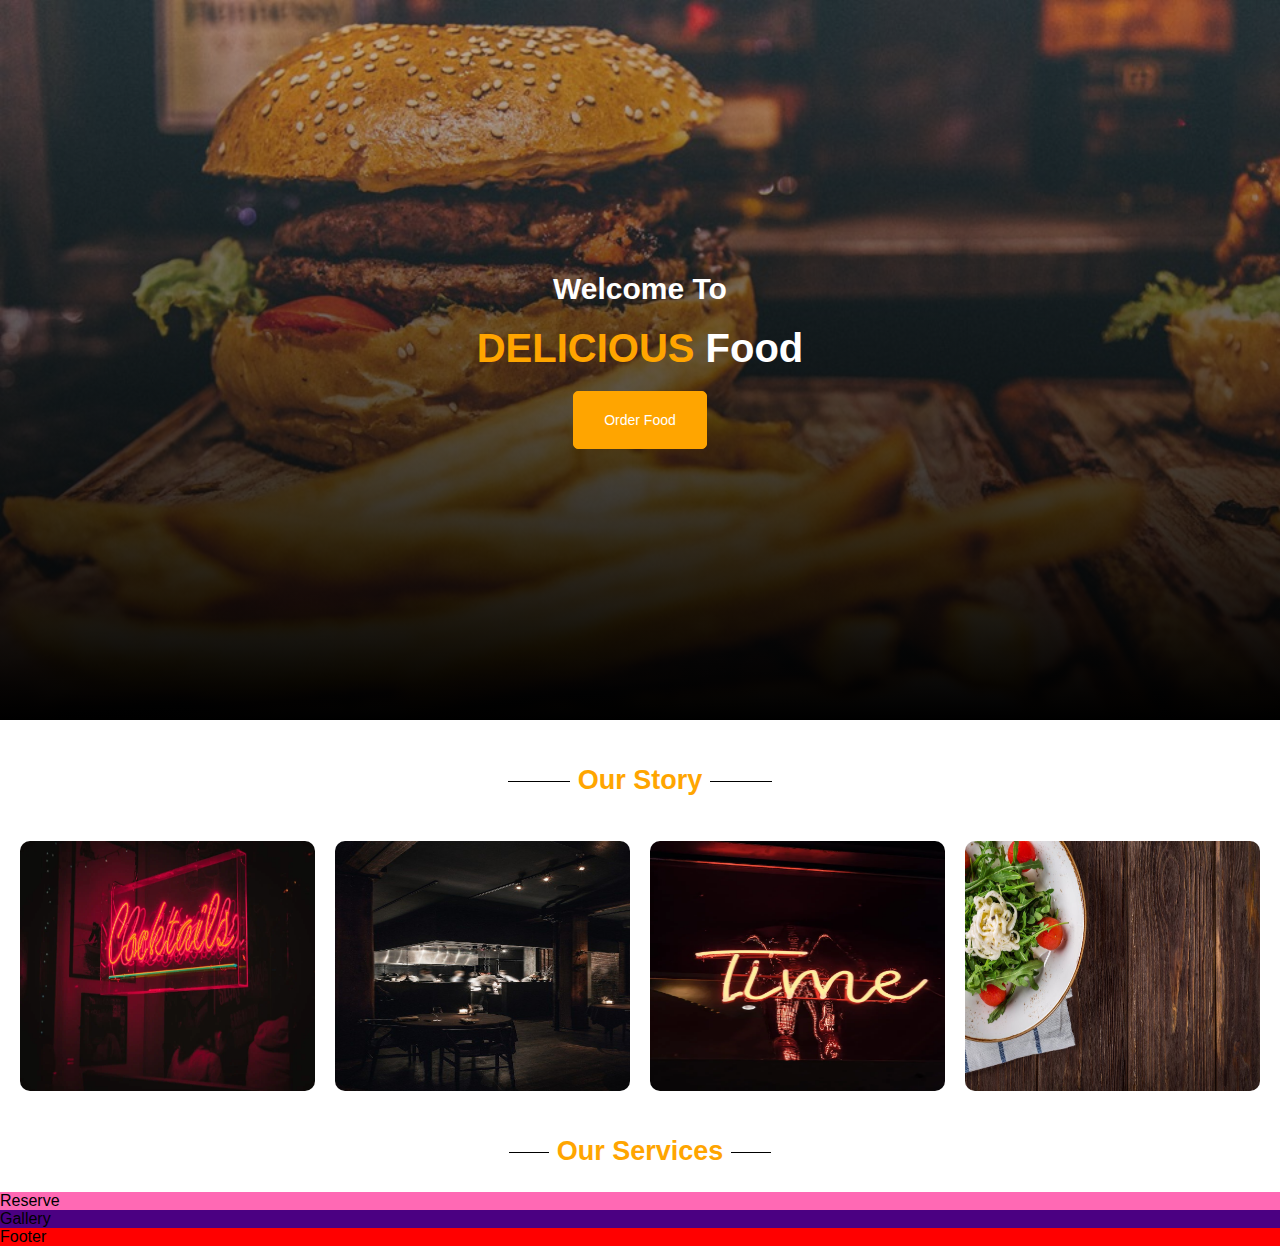
<file: index.htm>
<!DOCTYPE html>
<html lang="en">
<head>
    <meta charset="UTF-8">
    <meta name="viewport" content="width=device-width, initial-scale=1.0">
    <link rel="stylesheet" href="/css/main.css">
    <link rel="stylesheet" href="/css/header.css">
    <link rel="stylesheet" href="/css/gallery.css">
    <link rel="stylesheet" href="/css/footer.css">
    <link rel="stylesheet" href="/css/story.css">
    <link rel="stylesheet" href="/css/service.css">
    <link rel="stylesheet" href="/css/reserve.css">
    <title>Document</title>
</head>
<body>
    <div class="container">
        <header class="header">
            <h3 class="header1">Welcome To</h3>
            <h1 class="header2"><span class="header-text">DELICIOUS</span> Food</h1>
            <button class="header-btn">Order Food</button>
        </header>


        <section class="story">
            <div>
                <h3 class="section-title">Our Story</h3>
            </div>
            <section class="story-images">
                <img class="image image-1" src="/red light.webp" alt="">
                <img class="image image-2" src="/view.jpg" alt="">
                <img class="image image-3" src="/time.webp" alt="">
                <img class="image image-4" src="/pasta.jpeg" alt="">
            </section>
        </section>
        <section class="service">
            <div>
                <h3 class="section-title">Our Services</h3>
            </div>
            <section class="sevices-section">

            </section>
        </section>
        <section class="reserve">Reserve</section>
        <section class="gallery">Gallery</section>
        <section class="footer">Footer</section>
    </div>


</body>
</html>
</file>
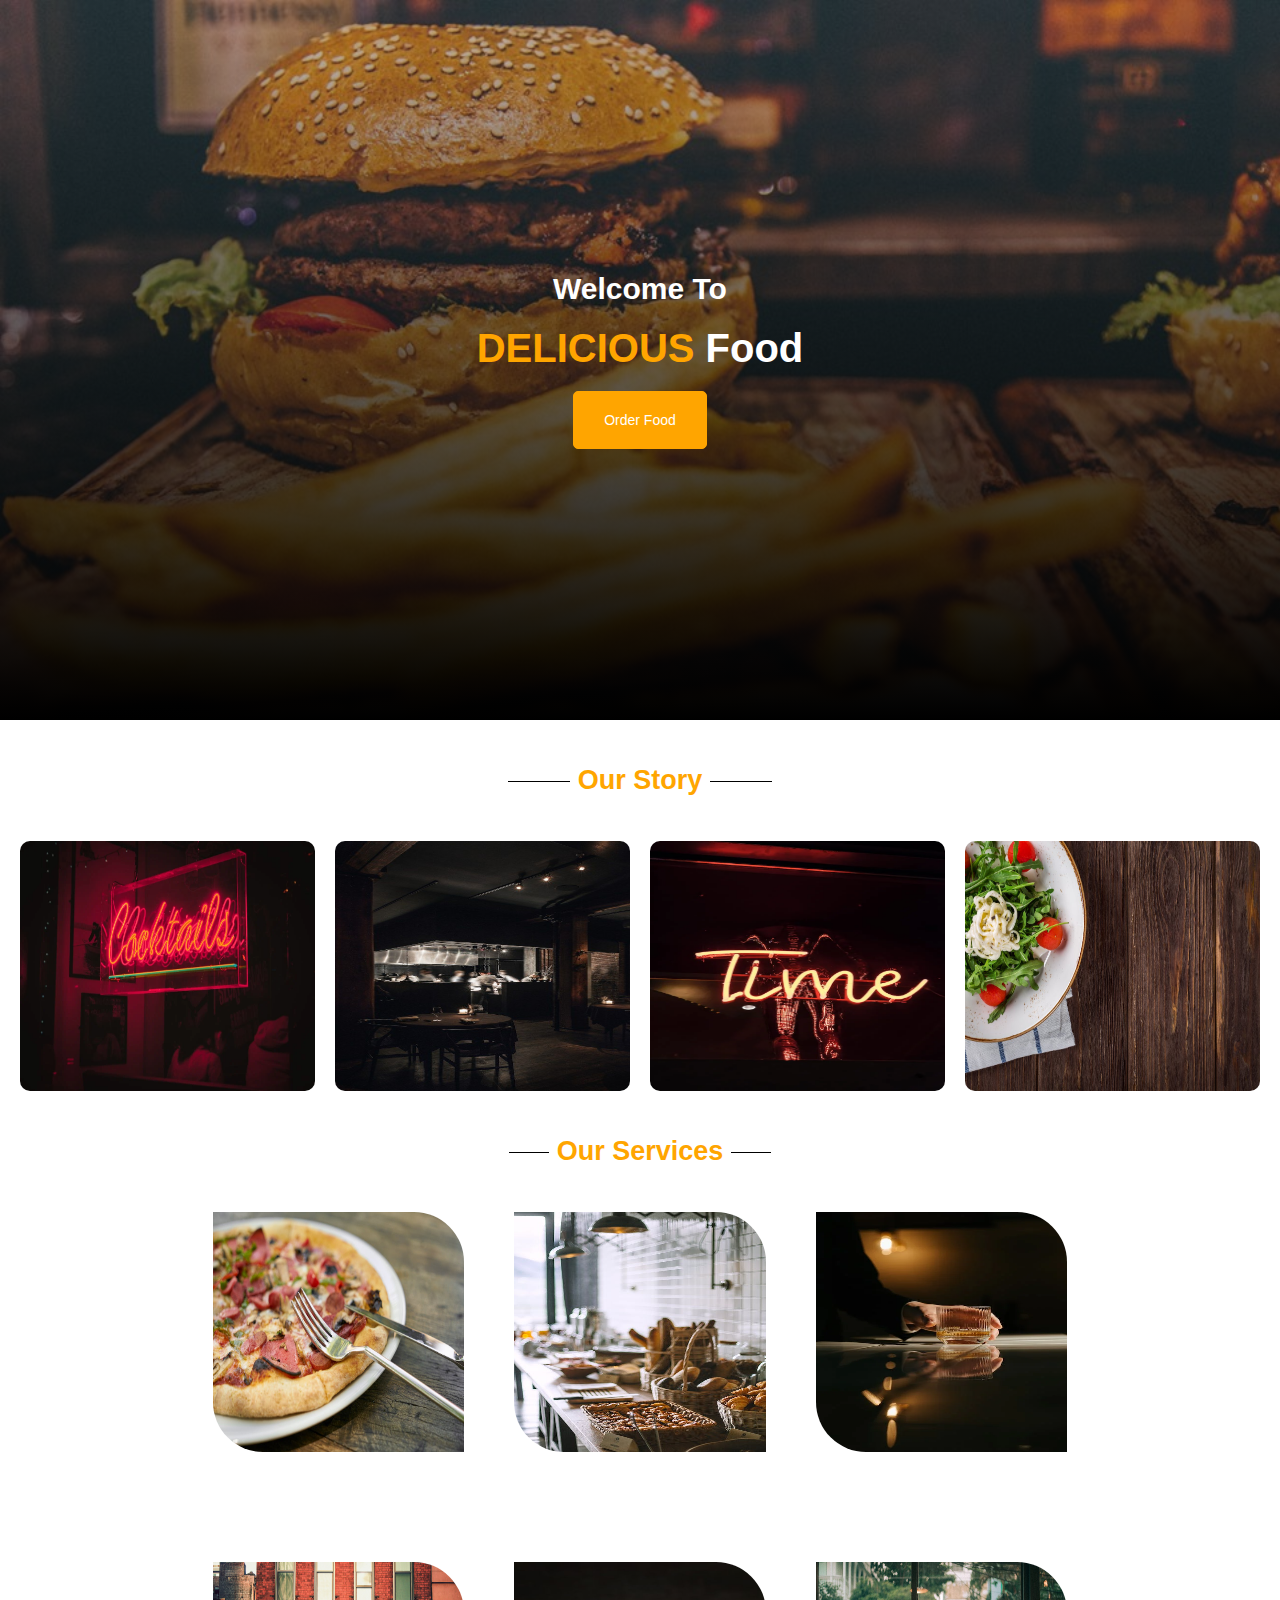
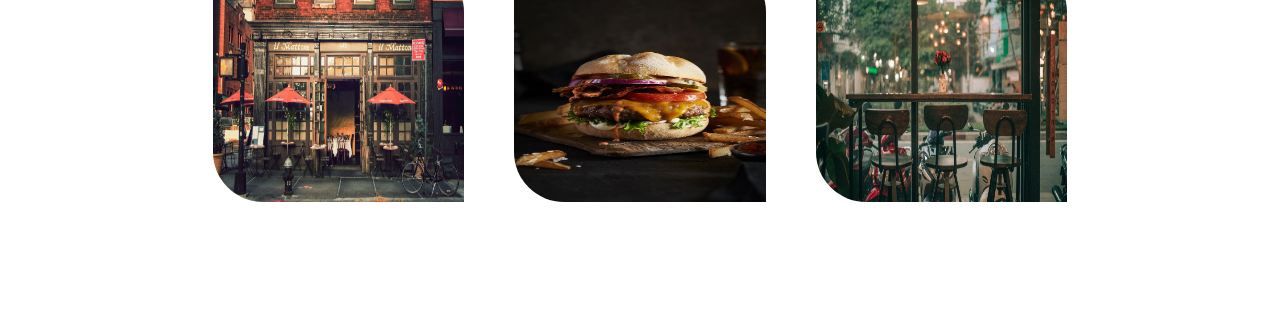
<file: index.html>
<!DOCTYPE html>
<html lang="en">

<head>
    <meta charset="UTF-8">
    <meta name="viewport" content="width=device-width, initial-scale=1.0">
    <link rel="stylesheet" href="/css/main.css">
    <link rel="stylesheet" href="/css/header.css">
    <link rel="stylesheet" href="/css/gallery.css">
    <link rel="stylesheet" href="/css/footer.css">
    <link rel="stylesheet" href="/css/story.css">
    <link rel="stylesheet" href="/css/service.css">
    <link rel="stylesheet" href="/css/reserve.css">
    <title>Restaurant</title>
</head>

<body>
    <div class="container">
        <header class="header">
            <h3 class="header1">Welcome To</h3>
            <h1 class="header2"><span class="header-text">DELICIOUS</span> Food</h1>
            <button class="header-btn">Order Food</button>
        </header>


        <section class="story">
            <div>
                <h3 class="section-title">Our Story</h3>
            </div>
            <section class="story-images">
                <img class="image image-1" src="/red light.webp" alt="">
                <img class="image image-2" src="/view.jpg" alt="">
                <img class="image image-3" src="/time.webp" alt="">
                <img class="image image-4" src="/pasta.jpeg" alt="">
            </section>
        </section>
        <section class="service">
            <div>
                <h3 class="section-title">Our Services</h3>
            </div>
            <section class="services-section">
                <div class="service-box">
                    <img class="service-image img-1" src="/pepperoni.jpeg" alt="">
                    <h4 class="service-text"></h4>
                    <h6 class="service-text text"></h6>
                </div>

                <div class="service-box">
                    <img class="service-image img-1" src="/bakery.jpeg" alt="">
                    <h4 class="service-text"></h4>
                    <h6 class="service-text text"></h6>
                </div>

                <div class="service-box">
                    <img class="service-image img-1" src="/glass.webp" alt="">
                    <h4 class="service-text"></h4>
                    <h6 class="service-text text"></h6>
                </div>

                <div class="service-box">
                    <img class="service-image img-1" src="/street view.jpg" alt="">
                    <h4 class="service-text"></h4>
                    <h6 class="service-text text"></h6>
                </div>

                <div class="service-box">
                    <img class="service-image img-1" src="/burger.jpg" alt="">
                    <h4 class="service-text"></h4>
                    <h6 class="service-text text"></h6>
                </div>

                <div class="service-box">
                    <img class="service-image img-1" src="/view 2.jpeg" alt="">
                    <h4 class="service-text"></h4>
                    <h6 class="service-text text"></h6>
                </div>

            </section>
        </section>

    </div>


</body>

</html>
</file>
<file: css/main.css>
* {
    margin: 0;
    padding: 0;
    box-sizing: border-box;
}

body {
    font-family: sans-serif;

}

.container {
    display: grid;
    grid-template-rows: 80vh repeat(5, max-content);
    grid-template-columns: repeat(6, 1fr);

}

.section-title {
 text-align: center;
 padding: 25px;
 font-size: 27px;
 color: orange;
}

.section-title:before,
.section-title:after {
    background-color: black;
    content: "";
    display: inline-block;
    height: 1px;
    position: relative;
    vertical-align: middle;
    width: 5%;
    
}

.section-title:before {
    right: 0.5rem;   
    margin-left: -50%;
}

.section-title:after {
    left: 0.5rem;   
    margin-right: -50%;
}
</file>
<file: css/header.css>
.header {
    background-color: black;
    grid-column: 1/-1;
    background-image: linear-gradient(to bottom, #4d4c4c4f, #000000), url(/1st.jpg);
    background-size: cover;
    display: grid;
    grid-template-rows: repeat(3, min-content);
    row-gap: 20px;
    justify-content: center;
    align-content: center;
    text-align: center;
}


.header1 {
    font-size: 30px;
    color: white;
}

.header2 {
    color: white;
    font-size: 40px;
}

.header-text {
    color: orange;
}

.header-btn {
    padding: 20px 30px;
    border-radius: 5px;
    color: white;
    background-color: orange;
    border: 1px solid orange;
    font-family: sans-serif;
    font-size: 14px;
    cursor: pointer;
    transition: all 0.4s;
    justify-self: center;

}

.header-btn:hover {
    background-color: white;
    color: orange;
}
</file>
<file: css/gallery.css>
.gallery{
    background-color: indigo;
    grid-column: 1/-1;

}
</file>
<file: css/footer.css>
.footer {
    background-color: red;
    grid-column: 1/-1;

}
</file>
<file: css/story.css>
.story {
    grid-column: 1/-1;
    margin-top: 20px;
}


.image {
    width: 100%;
    height: 250px;
    border-radius: 10px;
}


.story-images {
    display: grid;
    grid-gap: 20px;
    padding: 20px;
    grid-template-columns: repeat(auto-fit, minmax(150px, 1fr));
    grid-template-rows: 1;
}

@media screen and (max-width:700px) {
    .image-4 {
        grid-column: auto;
    }
}
</file>
<file: css/service.css>
.service {
    grid-column: 2/6;
}

.services-section {
    margin-top: 20px;
    display: grid;
    grid-template-rows: repeat(2, 300px);
    grid-template-columns: repeat(auto-fit, minmax(230px, 1fr));
    gap: 50px;
    grid-auto-rows: 300px;
    padding-bottom: 70px;
}

.service-image {
    width: 100%;
    height: 80%;
    border-top-right-radius: 50px;
    border-bottom-left-radius: 50px;
}

.service-text {
    text-align: center;
    font-size: 20px;
}

.text {
    font-size: 15px;
    margin-top: 0.5rem;
}
</file>
<file: css/reserve.css>
.reserve{
    background-color: hotpink;
    grid-column: 1/-1;

}
</file>
